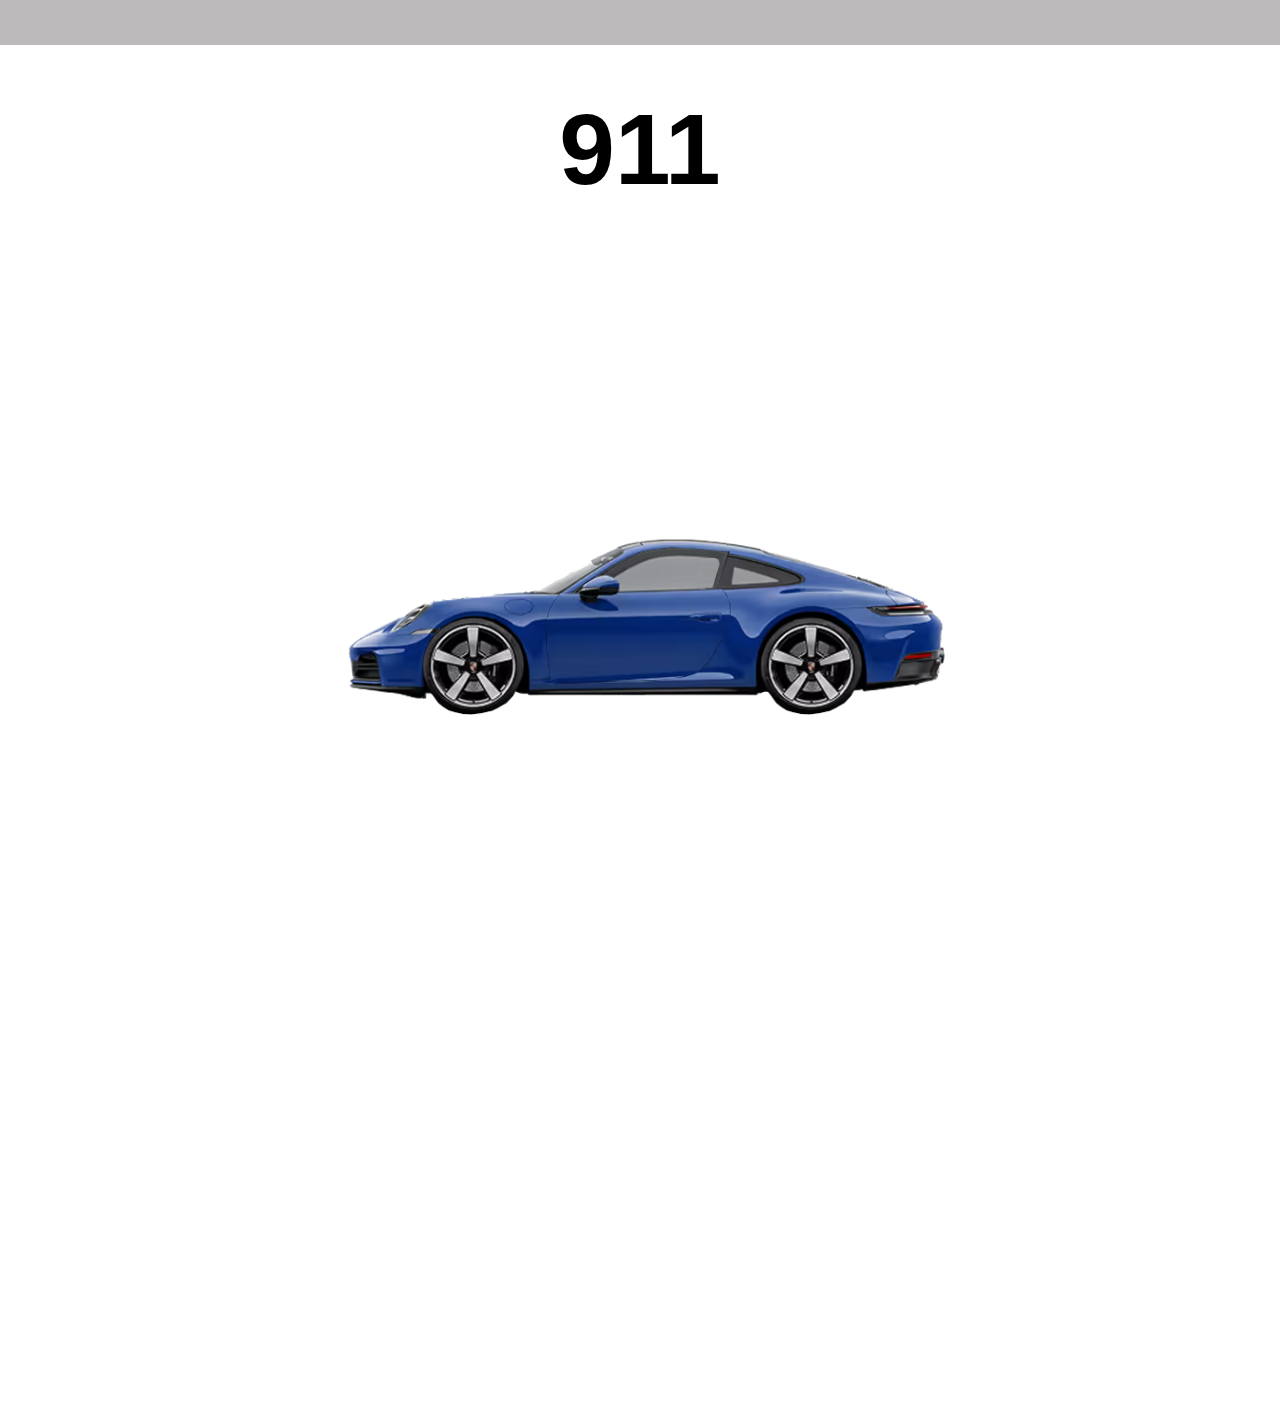
<file: 911.html>
<!DOCTYPE html>
<html lang="en">
<head>
    <meta charset="UTF-8">
    <meta name="viewport" content="width=device-width, initial-scale=1.0">
    <title>Document</title>
    <link rel="stylesheet" href="styles4.css">
</head>
<body>

    <h1>911</h1>
    <nav>
        <ul>  
            <li><a href="index.html">Home</a></li>
            <li><a href="Mini.html">Mini</a></li>
            <li><a href="bmw.html">Bmw</a></li>
        </ul>
    </nav>
    <div class="grid-container">
        <div class="grid-item item1" id="car">
            <img src="Porsche_car.png" alt="Photo for item 1">
          </div>

        <div class="grid-item item2" id="wheel">
  <div class="Wheel">
    <img src="PWheel.png" alt="Wheel">
  </div>
</div>

<div class="grid-item item3" id="wheel2">
    <div class="Wheel2">
      <img src="PWheel.png" alt="Wheel2">
    </div>
  </div>

  <div class="grid-item item4" id="Sus">
    <div class="Sus2">
      <img src="Suspesion.png" alt="Sus">
    </div>
  </div>

  <div class="grid-item item5" id="Sus2">
    <div class="Sus2">
      <img src="Suspesion.png" alt="Sus2">
    </div>
  </div>

  <div class="grid-item item6" id="Engine">
    <div class="Engine">
      <img src="Engine.png" alt="Engine">
    </div>
  </div>

  <div class="grid-item item7" id="Door">
    <div class="Door">
        <img src="PDoor.png" alt="Door">
    </div>
</div>

<div class="grid-item item8" id="Muffler">
    <div class="Muffler">
      <img src="Muffler.png" alt="Muffler">
    </div>
  </div>

  <div class="grid-item item9" id="DriveShaft">
    <div class="DriveShaft">
      <img src="driveshaft.png" alt="DriveShaft">
    </div>
  </div>

  <div class="grid-item item10" id="Spring">
    <div class="Springt">
      <img src="Springs.png" alt="Spring">
    </div>
  </div>

  <div class="grid-item item11" id="Spring2">
    <div class="Spring2">
      <img src="Springs2.png" alt="Spring2">
    </div>
  </div>



<script>
    const car = document.getElementById("car");
    const wheel = document.getElementById("wheel");
    const wheel2 = document.getElementById("wheel2");
    const Sus = document.getElementById("Sus");
    const Sus2 = document.getElementById("Sus2");
    const Engine = document.getElementById("Engine");
    const Door = document.getElementById("Door");
    const Muffler = document.getElementById("Muffler");
    const DriveShaft = document.getElementById("DriveShaft");
    const Spring = document.getElementById("Spring");
    const Spring2 = document.getElementById("Spring2");
    const grid = document.querySelector(".grid-container");
  
  
    const toggleMovement = () => {
      wheel.classList.toggle("move");
      wheel2.classList.toggle("move"); 
      Sus.classList.toggle("move"); 
      Sus2.classList.toggle("move"); 
      Engine.classList.toggle("move"); 
      Door.classList.toggle("move"); 
      Muffler.classList.toggle("move"); 
      DriveShaft.classList.toggle("move");
      Spring.classList.toggle("move");
      Spring2.classList.toggle("move");
      grid.classList.toggle("revealed");
    };

    car.addEventListener("click", toggleMovement);
    Door.addEventListener("click", toggleMovement);
  </script>


    
  
    
</body>
</html>
</file>
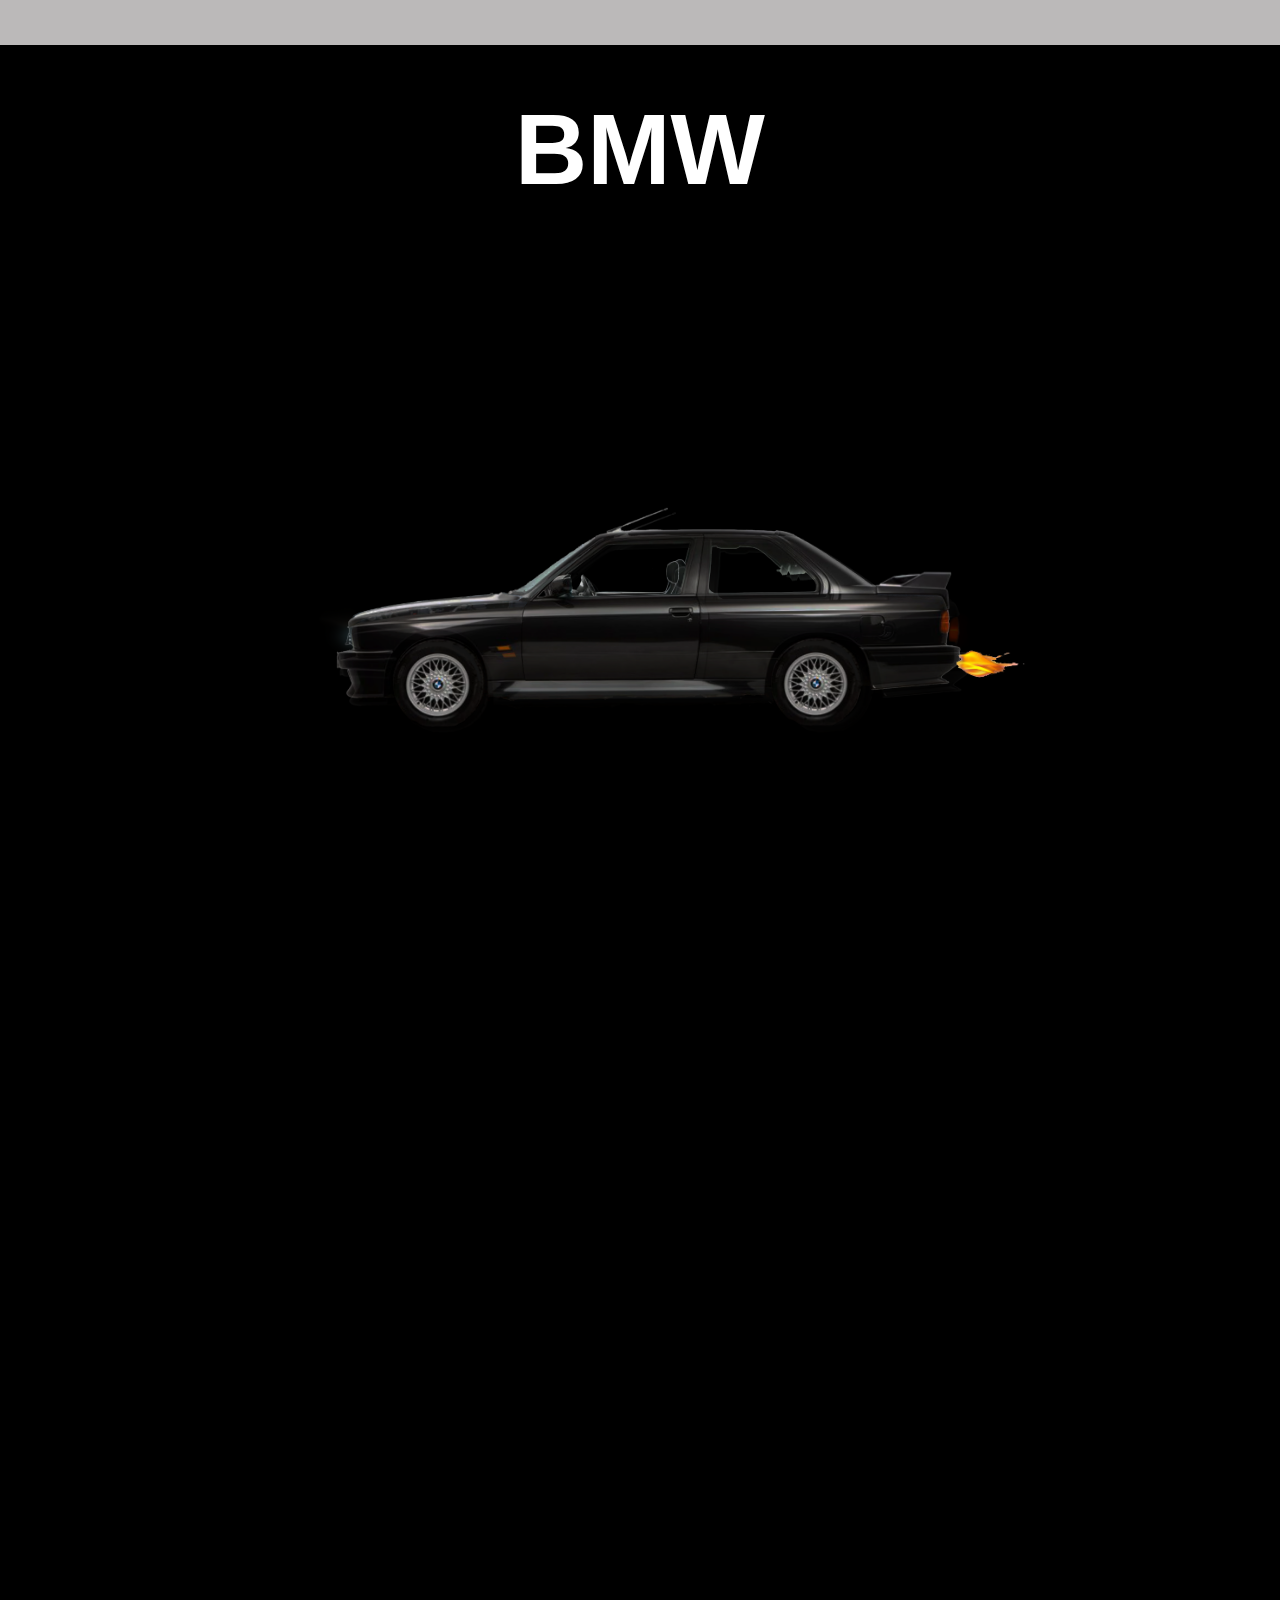
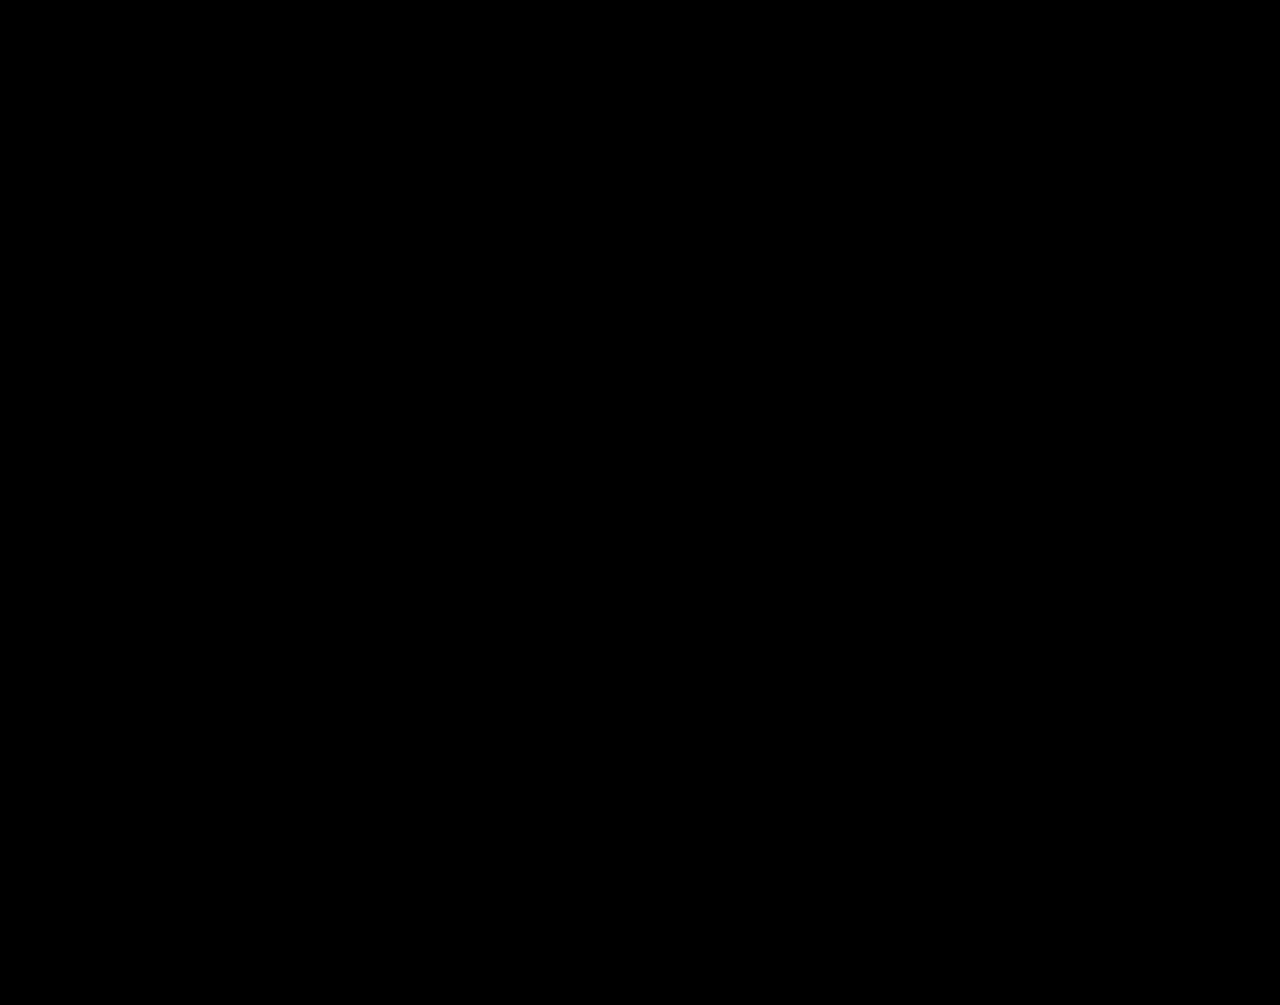
<file: bmw.html>
<!DOCTYPE html>
<html lang="en">

<head>
    <meta charset="UTF-8">
    <meta name="viewport" content="width=device-width, initial-scale=1.0">
    <title>Document</title>
    <link rel="stylesheet" href="styles3.css">
</head>

<body>



    <h1>BMW</h1>
    <nav>
        <ul>
            <li><a href="index.html">Home</a></li>
            <li><a href="Mini.html">Mini</a></li>
            <li><a href="911.html">911</a></li>
        </ul>
    </nav>


    <div class="grid-container">
        <div class="grid-item item1">
            <img src="Bmw_Car.png" alt="Photo for item 1">
        </div>
        <div class="grid-item item2">
            <img src="Wheel_centered.png" alt="Photo for item 2">
        </div>
        <div class="grid-item item3">
            <img src="Fire.png" alt="Photo for item 3">
        </div>
        <div class="grid-item item4">
            <img src="Wheel_centered.png" alt="Photo for item 2">
        </div>
        <div class="grid-item item5">
            <div class="door">
                <img src="door.png" alt="Door">
            </div>
        </div>

        <div class="grid-item item6">
            <div class="hood">
                <img src="hood.png" alt="hood">
            </div>
        </div>

        <div class="grid-item item7">
            <div class="trunk">
                <img src="Trunk.png" alt="trunk">
            </div>
        </div>

        <div class="grid-item item8">
            <div class="Gas">
                <img src="Gas.png" alt="Gas">
            </div>
        </div>
    </div>

    <div class="grid-container">
        <!-- your grid items ... -->

        <!-- Button that toggles the hidden checkbox -->
        <label for="fadeToggle" class="btn">........</label>
        <!-- Hidden state holder -->
        <input type="checkbox" id="fadeToggle" hidden>

        <!-- The image that fades in and out -->
        <div class="grid-item item9 photo">
            <img src="Bmw_carLights.png" alt="item9">
        </div>
    </div>





</body>

</html>
</file>
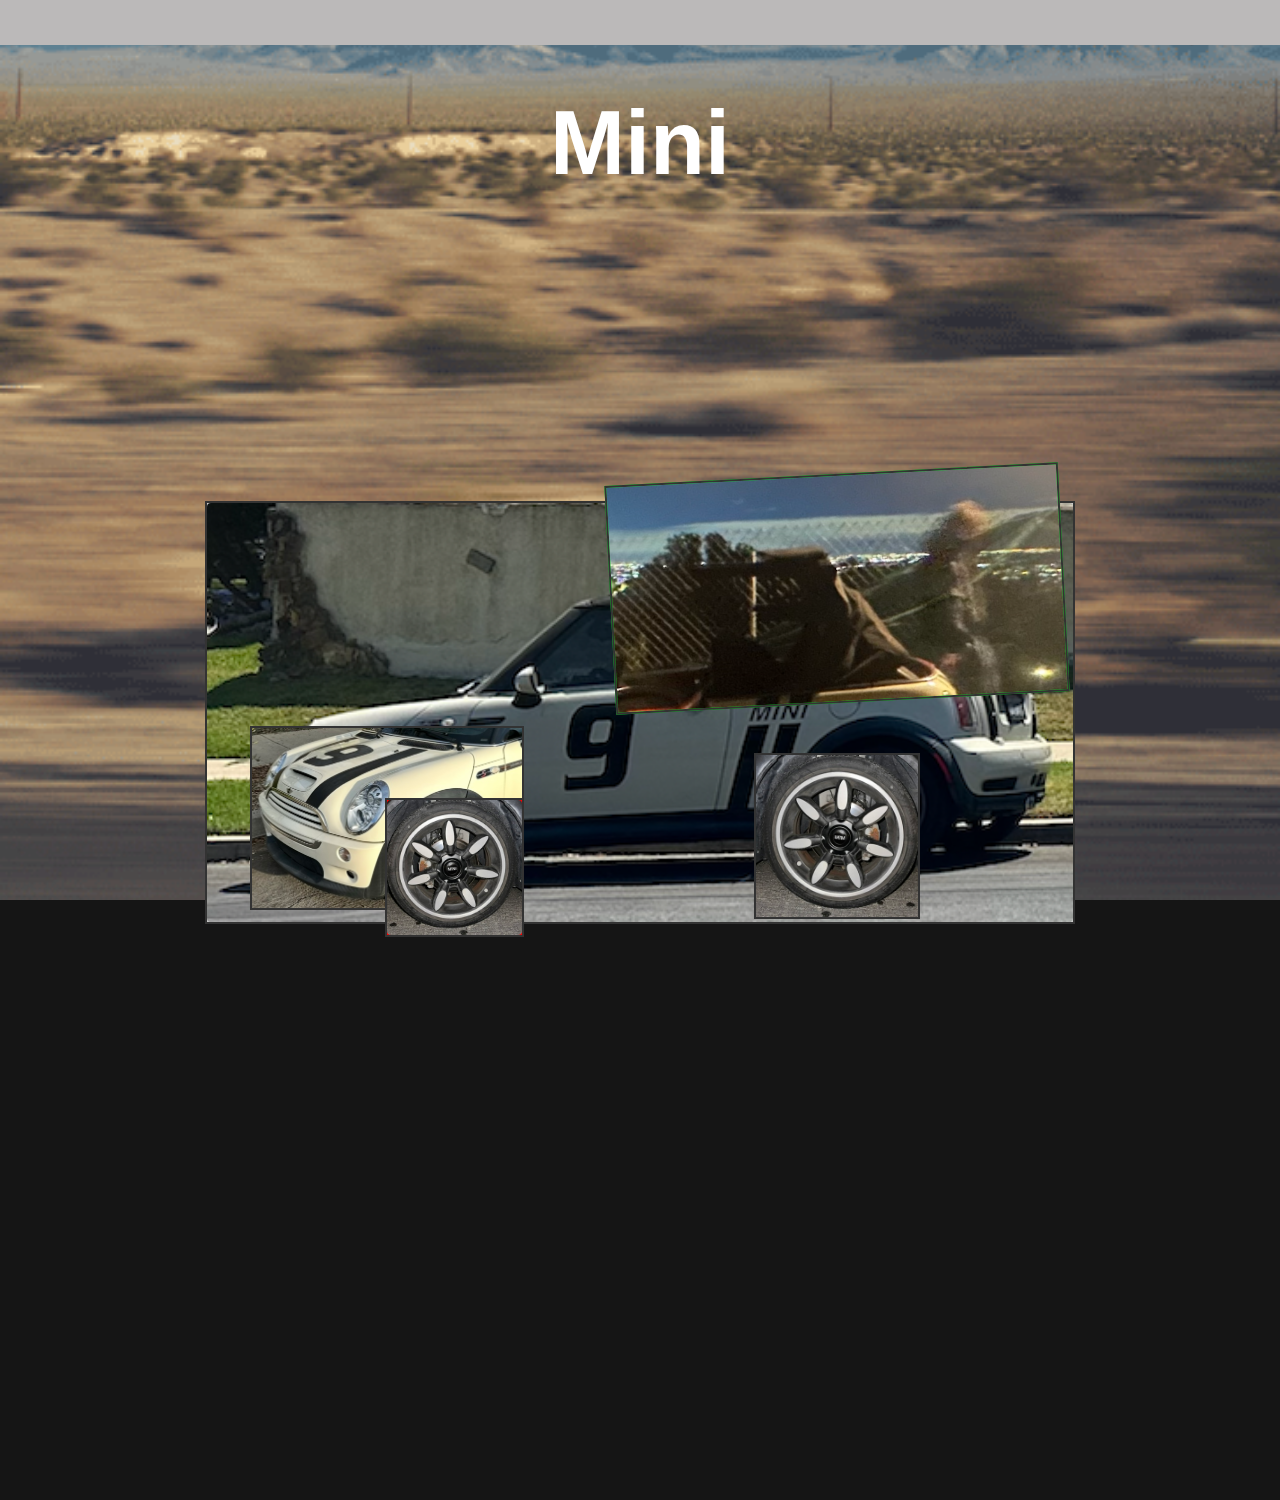
<file: Mini.html>
<!DOCTYPE html>
<html lang="en">
<head>
    <meta charset="UTF-8">
    <meta name="viewport" content="width=device-width, initial-scale=1.0">
    <title>Document</title>
    <link rel="stylesheet" href="styles2.css">
</head>
<body>
<div class= "background-image">

</div>
    <h1>Mini</h1>
    <nav>
        <ul>  
            <li><a href="index.html">Home</a></li>
            <li><a href="bmw.html">BMW</a></li>
            <li><a href="911.html">911</a></li>
        </ul>
    </nav>
    <div class="grid-container">
        <div class="grid-item item1">
            <img src="Mini_FullCar.png" alt="Photo for item 1">
          </div>
        <div class="grid-item item2"> 
            <img src="Mini_wheelP.jpeg" alt="Photo for item 2">
        </div>
        <div class="grid-item item3">
            <img src="Mini_front.jpg" alt="Photo for item 3">
        </div>
        <div class="grid-item item4"> 
            <img src="Mini_wheelP.jpeg" alt="Photo for item 4">
        </div>
        <div class="grid-item item5"> 
            <img src="Mini_rear.png" alt="Photo for item 5">
        </div>
    </div>


    

</body>
</html>
</file>
<file: styles4.css>
body {
    font-family: Arial, sans-serif;
    display: flex;
    flex-direction: column;
    align-items: center;
    background: #ffffff;
    margin: 0;
    padding: 20px;
  }

  h1 {
    margin-bottom: 20px;
    margin-top: 8vh;
    font-size: 100px;
  }
  
  .grid-container {
    margin-top: 20vh;
    display: grid;
    grid-template-columns: repeat(5, 15vh); /* 3 columns */
    grid-template-rows: repeat(7, 15vh);    /* 2 rows */
    gap: 1vh; /* spacing between boxes */
    /* padding: 10px; */
  }

  .grid-item {
    background-color: #ffffff;
    border: 2px solid #333;
    display: flex;
    justify-content: center;
    align-items: center;
    font-weight: bold;
    position: relative;
  }

  .item1 { z-index: 5; }
.item4 { z-index: 1; }
.item5 { z-index: 1; }
.item8 { z-index: 1; }

.grid-container.revealed .item1 { z-index: 0; }
.grid-container.revealed .item4 { z-index: 10; }
.grid-container.revealed .item5 { z-index: 10; }
.grid-container.revealed .item8 { z-index: 10; }




  .item1 {
    grid-column: 1 / 8; /* starts at column 1, ends before column 3 → spans 2 columns */
    grid-row: 1 / 4;    /* starts at row 1, ends before row 2 → just 1 row tall */
    z-index: 1;
    border: none;
    z-index: 2;
    background: transparent;
  }


  .item1 img{
    width: 100%;
    height: 100%;
    object-fit: cover;
  }

  .item2 {
    grid-column: 2 / 3; 
    grid-row: 2 / 4;
    background: rgba(255, 0, 0);
    z-index: 3; 
    width: 15vh;
    height: 15vh;
    margin-top: 5.5vh;
    margin-left: -1.5vh;
    background: transparent;
    border: none;
    
  
  }

  .item2 img{
    width: 100%;
    height: 100%;
    object-fit: contain;
  }
   
  #wheel {
    transition: transform 1s ease; /* smooth movement */
  }
  
  /* Moved position */
  #wheel.move {
    transform: translateX(-7vh) translateY(20vh); /* adjust as you want */
  }


  .item3 {
    grid-column: 5 / 7;
    grid-row: 2 / 4;
    background: rgba(255, 0, 0);
    z-index: 3; 
    width: 15vh;
    height: 15vh;
    margin-top: 5.5vh;
    margin-left: -12vh;
    background: transparent;
    border: none;
  
  }

  .item3 img{
    width: 100%;
    height: 100%;
    object-fit: contain;
  }
   
  #wheel2 {
    transition: transform 1s ease; /* smooth movement */
  }
  
  /* Moved position */
  #wheel2.move {
    transform: translateX(10vh) translateY(20vh); /* adjust as you want */
  }


  .item4 {
    grid-column: 5 / 7;
    grid-row: 2 / 4;
    background: rgba(255, 0, 0);
    z-index: 3; 
    width: 15vh;
    height: 15vh;
    margin-top: 2vh;
    margin-left: -12vh;
    background: transparent;
    z-index: 1;
    border: none;
    
  }

  .item4 img{
    width: 100%;
    height: 100%;
    object-fit: contain;
  }

  #Sus {
    transition: transform 1s ease; /* smooth movement */
  }
  
  /* Moved position */
  #Sus.move {
    transform: translateX(2vh) translateY(12vh); /* adjust as you want */
  }

  .item5 {
    grid-column: 2 / 3; 
    grid-row: 2 / 4;
    background: rgba(255, 0, 0);
    z-index: 3; 
    width: 15vh;
    height: 15vh;
    margin-top: 3vh;
    margin-left: -1.5vh;
    background: transparent;
    border: none;
    z-index: 1;
  
  }

  .item5 img{
    width: 100%;
    height: 100%;
    object-fit: contain;
   transform: scaleX(-1);
  }

  #Sus2 {
    transition: transform 1s ease; /* smooth movement */
  }
  
  /* Moved position */
  #Sus2.move {
    transform: translateX(2vh) translateY(12vh); /* adjust as you want */
  }

  .item6 {
    grid-column: 5 / 6;
    grid-row: 2 / 4;
    background: rgba(255, 0, 0);
    z-index: 3;
    width: 25vh;
    height: 25vh;
    margin-top: -4vh;
    margin-left: -16vh;
    background: transparent;
    z-index: 1;
    border: none;
    
  }

  .item6 img{
    width: 100%;
    height: 100%;
    object-fit: contain;
  }

  #Engine {
    transition: transform 1s ease; /* smooth movement */
  }
  
  /* Moved position */
  #Engine.move {
    transform: translateX(10vh) translateY(-15vh); /* adjust as you want */
  }

  .item7 {
    grid-column: 4 / 6;
    grid-row: 2 / 4;
    background: rgba(255, 0, 0);
    z-index: 3;
    width: 23vh;
    height: 23vh;
    margin-top: -4vh;
    margin-left: -19.2vh;
    background: transparent;
    z-index: 4;
    border: none;

    
  }

  .item7 img{
    width: 100%;
    height: 100%;
    object-fit: contain;
  }

  #Door {
    transition: transform 1s ease; /* smooth movement */
  }
  
  /* Moved position */
  #Door.move {
    transform: translateX(1vh) translateY(-19vh); /* adjust as you want */
  }

  /* .move {
    transform: translateX(100px); 
    transition: transform 0.5s ease;
} */

.revealed {
    opacity: 1;
    transition: opacity 0.5s ease;
}


.item8 {
    grid-column: 5 / 6;
    grid-row: 2 / 4;
    background: rgba(255, 0, 0);
    z-index: 3;
    width: 23vh;
    height: 23vh;
    margin-top: 1vh;
    margin-left: -10.2vh;
    background: transparent;
    z-index: 1;
    border: none;
  }

  .item8 img{
    width: 100%;
    height: 100%;
    object-fit: contain;
  }

  #Muffler {
    transition: transform 1s ease; /* smooth movement */
  }
  
  /* Moved position */
  #Muffler.move {
    transform: translateX(23vh); /* adjust as you want */
  }

  .item9 {
    grid-column: 4 / 6;
    grid-row: 2 / 4;
    background: rgba(255, 0, 0);
    z-index: 3;
    width: 23vh;
    height: 23vh;
    margin-top: 1vh;
    margin-left: -20.2vh;
    background: transparent;
    z-index: 1;
    border: none;
  }

  .item9 img{
    width: 100%;
    height: 100%;
    object-fit: contain;
  }

  #DriveShaft {
    transition: transform 1s ease; /* smooth movement */
  }
  
  /* Moved position */
  #DriveShaft.move {
    transform: translateY(12vh) translateX(3vh); /* adjust as you want */
  }
  

  .item10 {
    grid-column: 3 / 6;
    grid-row: 2 / 4;
    background: rgba(255, 0, 0);
    z-index: 3;
    width: 17vh;
    height: 17vh;
    margin-top: 2vh;
    margin-left: -20.2vh;
    background: transparent;
    z-index: 1;
    border: none;
  }

  .item10 img{
    width: 100%;
    height: 100%;
    object-fit: contain;
  }

  #Spring{
    transition: transform 1s ease; /* smooth movement */
  }
  
  /* Moved position */
  #Spring.move {
    transform: translateY(12vh) translateX(-6vh); /* adjust as you want */
  }


  .item11 {
    grid-column: 6 / 6;
    grid-row: 1 / 4;
    background: rgba(255, 0, 0);
    z-index: 3;
    width: 17vh;
    height: 17vh;
    margin-top: 18vh;
    margin-left: -29vh;
    background: transparent;
    z-index: 1;
    border: none;
  }

  .item11 img{
    width: 100%;
    height: 100%;
    object-fit: contain;
  }

  #Spring2{
    
    transition: transform 1s ease; /* smooth movement */
  }
  
  /* Moved position */
  #Spring2.move {
   
    transform: translateY(12vh) translateX(10vh); /* adjust as you want */
  }

  

  


  




  nav {
    background-color: #bbb9b9;
    overflow: hidden;
    position: fixed;
    top: 0; left: 0; right: 0;  /* stretch edge-to-edge */
    top: 0; 
    width: 100%; 
    z-index: 1000;
    height: 5vh;
    font-size: 100px;
}
    nav ul {
    list-style-type: none;
    margin: 0;
    padding: 0;
    display: flex;
    margin-left: 63vh;
}

nav ul li {
    padding:30px 250px;
}

nav ul li a {
    color: white;
    text-decoration: none;
}

nav ul li a:hover {
    text-decoration: underline;
}
</file>
<file: styles3.css>
body {
    font-family: Arial, sans-serif;
    display: flex;
    flex-direction: column;
    align-items: center;
    background: #000000;
    margin: 0;
    padding: 20px;
  }
  

  h1 {
    margin-bottom: 20px;
    margin-top: 8vh;
    color: white;
    font-size: 100px;
  }
  
  .grid-container {
    margin-top: 20vh;
    display: grid;
    grid-template-columns: repeat(5, 15vh); /* 3 columns */
    grid-template-rows: repeat(7, 15vh);    /* 2 rows */
    gap: 1vh; /* spacing between boxes */
    /* padding: 10px; */
  }

  .grid-item {
    background-color: #000000;
    border: 2px solid #333;
    display: flex;
    justify-content: center;
    align-items: center;
    font-weight: bold;
  }


  .item1 {
    grid-column: 1 / 8; /* starts at column 1, ends before column 3 → spans 2 columns */
    grid-row: 1 / 4;    /* starts at row 1, ends before row 2 → just 1 row tall */
    z-index: 1;
    border: black solid 10px;
  }

  

  @keyframes subtle-shake {
    0% { transform: translate(0, 0); }
    25% { transform: translate(1px, 0); }
    50% { transform: translate(-1px, 0); }
    75% { transform: translate(1px, 0); }
    100% { transform: translate(0, 0); }
  }

  .item1 img{
    width: 100%;
    height: 100%;
    object-fit: cover;
    animation: subtle-shake 0.2s linear infinite; 
    transform: translate3d(0, 0, 0); /* Improve performance by enabling GPU acceleration */
  }

  .item2 {
    grid-column: 1 / 3;
    grid-row: 3 / 4;
    z-index: 3;
    width: 10vh;
    height: 10vh;
    margin-left: 13.5vh;
    margin-top: -6.5vh;
    border: none;
   background: transparent;
/* opacity: 50%; */

    animation: spin 0.6s linear infinite reverse;  
  }

  .item2 img {
    width: 100%;
    height: 100%;
    object-fit: cover;
    display: block;


  }


  @keyframes spin {
    from { transform: rotate(0deg); }
    to { transform: rotate(360deg); }
}


  .item3 {
    grid-column: auto;
    grid-row: 2 / 4;
    background: rgb(0, 34, 255);
    z-index: 2;
    margin: -7.3vh;
    margin-top: 10vh;
    width: 10vh;
    height: 5vh;
    background: transparent;
    border: none;

    animation: flame 0.9s infinite;
   
  }

  .item3 img {
    width: 100%;
    height: 100%;
    object-fit: cover;
  }

  @keyframes flame {
    0%, 33.33%{ opacity: 1; }
    33.34%,100% { opacity: 0; }
  }

  .item4 {
    grid-column: 6 / 7;
    grid-row: 3 / 4;
    background: rgb(234, 255, 0);
    z-index: 4;
    width: 10vh;
    height: 10vh;
    margin-top: -6.6vh;
    margin-left: -24.5vh;
    border: none;
    background: transparent;
    /* opacity: 60%; */

   
    animation: spin 0.6s linear infinite reverse;  
}
.item4 img {
    width: 100%;
    height: 100%;
    object-fit: cover;
}


@keyframes spin {
    from { transform: rotate(0deg); }
    to { transform: rotate(360deg); }
}



  .item5 {
    grid-column: 3 / 5;
    grid-row: 1 / 1;
    background: rgb(0, 255, 34);
    z-index: 4;
    width: 23vh;
    height: 23vh;
    margin: 10vh;
    margin-left: -5.3vh;
    margin-top: 10.5vh;
    background: transparent;
    opacity: 100%;
    border:none;

  }
  


  .item5 .door {
    width: 100%;
    height: 100%;
    transform-origin: left center;        
    transition: transform 0.5s ease;      
  }

  .item5 .door img {
    width: 100%;
    height: 100%;
    object-fit: contain;
    display: block;
  }

  .item5:hover .door {
    transform: rotateY(-65deg);           
  }

  .item5 img {
    width: 100%;
    height: 100%;
    object-fit: contain;
    
}

  .item6 {
    grid-column: 2 / 3;
    grid-row: 1 / 2;
    background: rgb(230, 0, 255);
    z-index: 10;
    width: 20vh;
    height: 15vh;
    margin-top: 14.3vh;
    margin-left: -7.9vh;
background: transparent;
    border: none;
    }


    .item6 {
        perspective: 1000px;
        background: transparent;
        border: none;
      }


.item6 .hood {
  width: 100%;
  height: 100%;
  transform-origin: center right;   /* hinge at middle of right edge */
  transition: transform 0.45s ease;
  backface-visibility: hidden;
}

.item6 .hood img {
    width: 100%;
    height: 100%;
    object-fit: contain;           
    display: block;
  }

  .item6:hover .hood {
    transform: rotateZ(25deg);       
  }


  .item7 {
    grid-column: 5 / 8;
    grid-row: 1 / 1;
    background: rgb(230, 0, 255);
    z-index: 10;
    width: 12.5vh;
    height: 12.5vh;
    margin-top: 13.9vh;
    margin-left: 1.4vh;
    background: transparent;
  
    }

  
        .item7 img {
        width: 100%;
        height: 100%;
        object-fit: contain;
        
    }
    .item7 {
        perspective: 1000px;
        background: transparent;
        border: none;
      }

      .item7 .trunk img {
        width: 100%;
        height: 100%;
        object-fit: contain;              /* use 'cover' if you see letterboxing */
        display: block;
      }

      .item7 .trunk {
        width: 100%;
        height: 100%;
        transform-origin: center left;   /* hinge at middle of right edge */
        transition: transform 0.45s ease;
        backface-visibility: hidden;
  
      }

      .item7:hover .trunk {
        transform: rotateZ(-25deg) translateY(8px); ;   
        
      }


      .item8 {
        grid-column: 5 / 8;
        grid-row: 1 / 1;
        background: rgb(230, 0, 255);
        z-index: 10;
        width: 3.8vh;
        height: 3.8vh;
        margin-top: 22.3vh;
        margin-left: 0.9vh;
        background: transparent;
        border: none;
        }
    
      
        .item8 img {
            width: 100%;
            height: 100%;
            object-fit: contain;
            
        }

        .item8 {
            perspective: 900px;   /* 3D space */
            border: none;
            background: transparent;
          }

          .item8 .Gas {
            width: 100%;
            height: 100%;
            transform-origin: left center;        
            transition: transform 0.5s ease;      
          }
            .item8 .Gas img {
                width: 100%;
                height: 100%;
                object-fit: contain;           
                display: block;
            }

            .item8:hover .Gas {
                transform: rotateY(-65deg);           
              }





              /* Button styling */
/* Button styling stays as you had it */
.btn {
    display: inline-block;
    padding: 0.6rem 1rem;
    background:transparent;
    border: 0;
    border-radius: 8px;
    cursor: pointer;
    user-select: none;
    position: absolute;
    margin-top: -115vh;
    margin-left: 30vh;
    z-index: 10;
    height: 3vh;
    width: 10vh;
  }
  
  /* Start hidden */
  .photo {
    opacity: 0;
    pointer-events: none;
  }
  
  /* Keyframes */
  @keyframes fadeIn  { from { opacity: 0; } to { opacity: 1; } }
  @keyframes fadeOut { from { opacity: 1; } to { opacity: 0; } }
  
  /* Checked → fade in and stay visible */
  #fadeToggle:checked ~ .photo {
    animation: fadeIn 300ms ease forwards;
    pointer-events: auto;
  }
  
  /* Unchecked → fade out and stay hidden */
  #fadeToggle:not(:checked) ~ .photo {
    animation: fadeOut 300ms ease forwards;
    pointer-events: none;
  }
  
  /* Your layout for item9, but remove any fixed opacity here */
  .item9 {
    grid-column: 1 / 8;
    grid-row: 1 / 4;
    z-index: 1;
    border: black solid 10px;
     opacity: 20%;
    height: 80vh;
    width: 80vh;
    position: absolute;
    margin-top: -147.9vh;
    margin-left: -1.3vh;
  }
  
  .item9 img {
    width: 100%;
    height: 100%;
    object-fit: contain;
    animation: subtle-shake 0.2s linear infinite; 
    transform: translate3d(0, 0, 0);
  }
  


  @keyframes subtle-shake {
    0% { transform: translate(0, 0); }
    25% { transform: translate(1px, 0); }
    50% { transform: translate(-1px, 0); }
    75% { transform: translate(1px, 0); }
    100% { transform: translate(0, 0); }
  }


              



          


  nav {
    background-color: #bbb9b9;
    overflow: hidden;
    position: fixed;
    top: 0; left: 0; right: 0;  /* stretch edge-to-edge */
    top: 0; 
    width: 100%; 
    z-index: 1000;
    height: 5vh;
    font-size: 100px;
}
    nav ul {
    list-style-type: none;
    margin: 0;
    padding: 0;
    display: flex;
    margin-left: 63vh;
}

nav ul li {
    padding:30px 250px;
}

nav ul li a {
    color: white;
    text-decoration: none;
}

nav ul li a:hover {
    text-decoration: underline;
}
</file>
<file: styles2.css>
body {
    font-family: Arial, sans-serif;
    display: flex;
    flex-direction: column;
    align-items: center;
    background: #151515;
    margin: 0;
    padding: 20px;
    height: 90vh;
    overflow: hidden;
  }

  .background-image{
    background-image: url('Road.gif'); 
    background-repeat: no-repeat;
    background-position: bottom 0px right 0px;
    background-size: cover; /* Make the image cover the entire page */
    position: fixed; /* Fix the background in place */
    top: 0;
    left: 0;
    width: 100%; /* Full width */
    height: 100vh; /* Full height */
}
  


  h1 {
    margin-bottom: 2vh;
    margin-top: 8vh;
    color: rgb(255, 255, 255);
    z-index: 10;
    font-size: 90px;
  }
  
  .grid-container {
    margin-top: 32vh;
    display: grid;
    grid-template-columns: repeat(5, 15vh); /* 3 columns */
    grid-template-rows: repeat(7, 15vh);    /* 2 rows */
    gap: 1vh; /* spacing between boxes */
    /* padding: 10px; */
  }

  .grid-item {
    background-color: #ccc;
    border: 2px solid #333;
    display: flex;
    justify-content: center;
    align-items: center;
    font-weight: bold;
  }


  .item1 {
    grid-column: 1 / 8; /* starts at column 1, ends before column 3 → spans 2 columns */
    grid-row: 1 / 4;    /* starts at row 1, ends before row 2 → just 1 row tall */
    z-index: 1;
  }

  .item1 img {
    width: 100%;
    height: 100%;
    object-fit: cover; /* makes sure the photo fills the box */
    border-radius: 4px; /* optional: slightly rounded corners */
  }

  .item2 {
    grid-column: 2 / 3; 
    grid-row: 3 / 4;
    background: rgba(255, 0, 0);
    z-index: 3; /* order of images */
    width: 15vh;
    height: 15vh;
    margin-left: 4vh;
    margin-top: 1vh;

  animation: spin 0.6s linear infinite reverse;  
  }
  .item2 img {
    width: 100%;
    height: 100%;
    object-fit: cover; /* makes sure the photo fills the box */
    border-radius: 4px; /* optional: slightly rounded corners */
  }

  @keyframes spin {
    from { transform: rotate(0deg); }
    to { transform: rotate(360deg); }
}

  .item3 {
    grid-column: 1 / 2; 
    grid-row: 2 / 4;
    background: rgb(0, 34, 255);
    z-index: 2; /* order of images */
    margin: 5vh;
    margin-top: 9vh;
    width: 30vh;
    height: 20vh;
  }
  .item3 img {
    width: 100%;
    height: 100%;
    object-fit: cover; /* makes sure the photo fills the box */
  }
  .item4 {
    grid-column: 5 / 6; 
    grid-row: 3 / 4;
    background: rgb(234, 255, 0);
    z-index: 4; /* order of images */
    width: 18vh;
    height: 18vh;
    margin: -4vh;
    margin-left: -3vh;

    animation: spin 0.6s linear infinite reverse;  
  }

  .item4 img {
    width: 100%;
    height: 100%;
    object-fit: cover; /* makes sure the photo fills the box */
    transform: scaleX(-1);
    }

    @keyframes spin {
        from { transform: rotate(0deg); }
        to { transform: rotate(360deg); }
    }

  .item5 {
    grid-column: 4 / 8; 
    grid-row: 1 / 2;
    background: rgb(0, 255, 34);
    z-index: 4; /* order of images */
    width: 50vh;
    height: 25vh;
    margin: -3vh;
    rotate: -3deg;
  }

  .item5 img {
    width: 100%;
    height: 100%;
    object-fit: fill; /* makes sure the photo fills the box */
  }
/* 
  .item6 {
    grid-column: 2 / 4; 
    grid-row: 1 / 2;
    background: rgb(230, 0, 255);
    z-index: 5; 
  } */






nav {
    background-color: #bbb9b9;
    overflow: hidden;
    position: fixed;
    top: 0; left: 0; right: 0;  /* stretch edge-to-edge */
    top: 0; 
    width: 100%; 
    z-index: 1000;
    height: 5vh;
    font-size: 100px;
}
    nav ul {
    list-style-type: none;
    margin: 0;
    padding: 0;
    display: flex;
    margin-left: 63vh;
}

nav ul li {
    padding:30px 250px;
}

nav ul li a {
    color: white;
    text-decoration: none;
}

nav ul li a:hover {
    text-decoration: underline;
}
</file>
